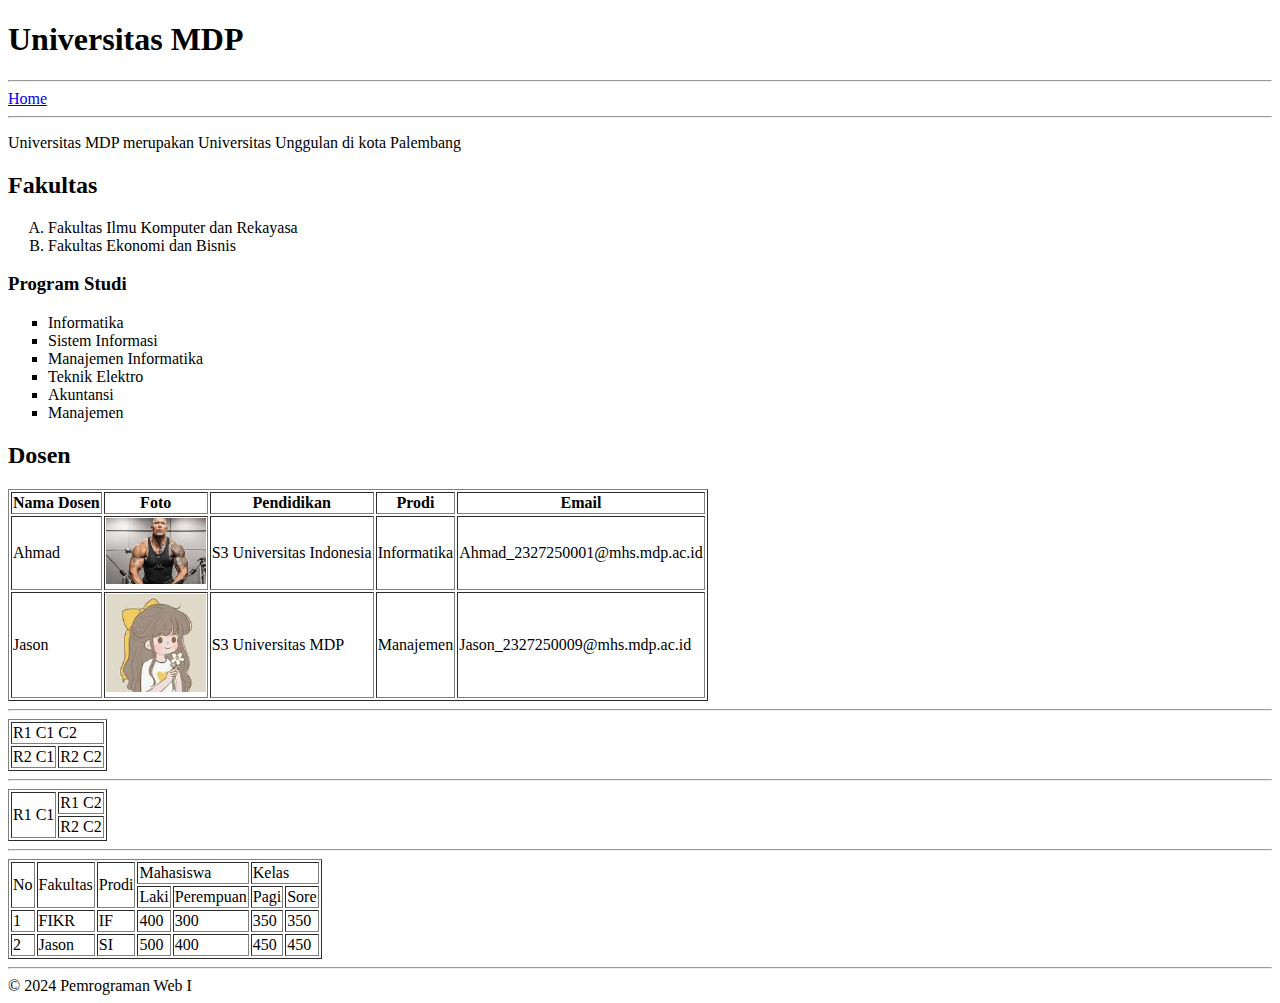
<file: index.html>
<!DOCTYPE html>
<html lang="en">
<head>
    <meta charset="UTF-8">
    <meta name="viewport" content="width=device-width, initial-scale=1.0">
    <title>Universitas MDP</title>
</head>
<body>
    <!-- Heading -->
    <h1>Universitas MDP</h1>
    <!-- link navigasi -->
    <hr>
        <a href="daftar.html">Home</a>
    <hr>
    <!-- ini komentar -->
    <p>Universitas MDP merupakan Universitas Unggulan di kota Palembang</p>

    <h2>Fakultas</h2>
    <!-- Order list dan Unorder list -->
    <ol type = "A">
        <li>Fakultas Ilmu Komputer dan Rekayasa</li>
        <li>Fakultas Ekonomi dan Bisnis</li>
    </ol>

    <h3>Program Studi</h3>
    <ul type = "square">
        <li>Informatika</li>
        <li>Sistem Informasi</li>
        <li>Manajemen Informatika</li>
        <li>Teknik Elektro</li>
        <li>Akuntansi</li>
        <li>Manajemen</li>
    </ul>

    <h2>Dosen</h2>
    <!-- Table -->
    <table border="1">
        <!-- Table <tr> -->
            <tr>
                <!-- Kolom <th>/<td> -->
                    <th>Nama Dosen</th>
                    <th>Foto</th>
                    <th>Pendidikan</th>
                    <th>Prodi</th>
                    <th>Email</th>
            </tr>
            <tr>
                <td>Ahmad</td>
                <td><img src="img/gambar.jpg" alt="Ahmad" width="100 px"></td>
                <td>S3 Universitas Indonesia</td>
                <td>Informatika</td>
                <td>Ahmad_2327250001@mhs.mdp.ac.id</td>
            </tr>
            <tr>
                <td>Jason</td>
                <td><img src="img/download.jpg" alt="Jason" width="100 px"></td>
                <td>S3 Universitas MDP</td>
                <td>Manajemen</td>
                <td>Jason_2327250009@mhs.mdp.ac.id</td>
            </tr>
    </table>

    <hr>
    <!-- colspan -->
    <table border="1">
        <tr>
            <td colspan="2">R1 C1 C2</td>
        </tr>
        <tr>
            <td>R2 C1</td>
            <td>R2 C2</td>
        </tr>
    </table>

    <hr>

    <!-- Rowspan -->
    <table border="1">
        <tr>
            <td rowspan="2">R1 C1</td>
            <td>R1 C2</td>
        </tr>
        <tr>
            <td>R2 C2</td>
        </tr>
    </table>
    
    <hr>

    <table border="1">
        <tr>
            <td rowspan="2">No</td>
            <td rowspan="2">Fakultas</td>
            <td rowspan="2">Prodi</td>
            <td colspan="2">Mahasiswa</td>
            <td colspan="2">Kelas</td>
        </tr>
        <tr>
            <td>Laki</td>
            <td>Perempuan</td>
            <td>Pagi</td>
            <td>Sore</td>
         </tr>
         <tr>
            <td>1</td>
            <td>FIKR</td>
            <td>IF</td>
            <td>400</td>
            <td>300</td>
            <td>350</td>
            <td>350</td>        
        </tr>
        <tr>
            <td>2</td>
            <td>Jason</td>
            <td>SI</td>
            
            <td>500</td>
            <td>400</td>
            <td>450</td>
            <td>450</td>
        </tr>
    </table>

    <hr>
    &copy; 2024 Pemrograman Web I
</body>
</html>
</file>
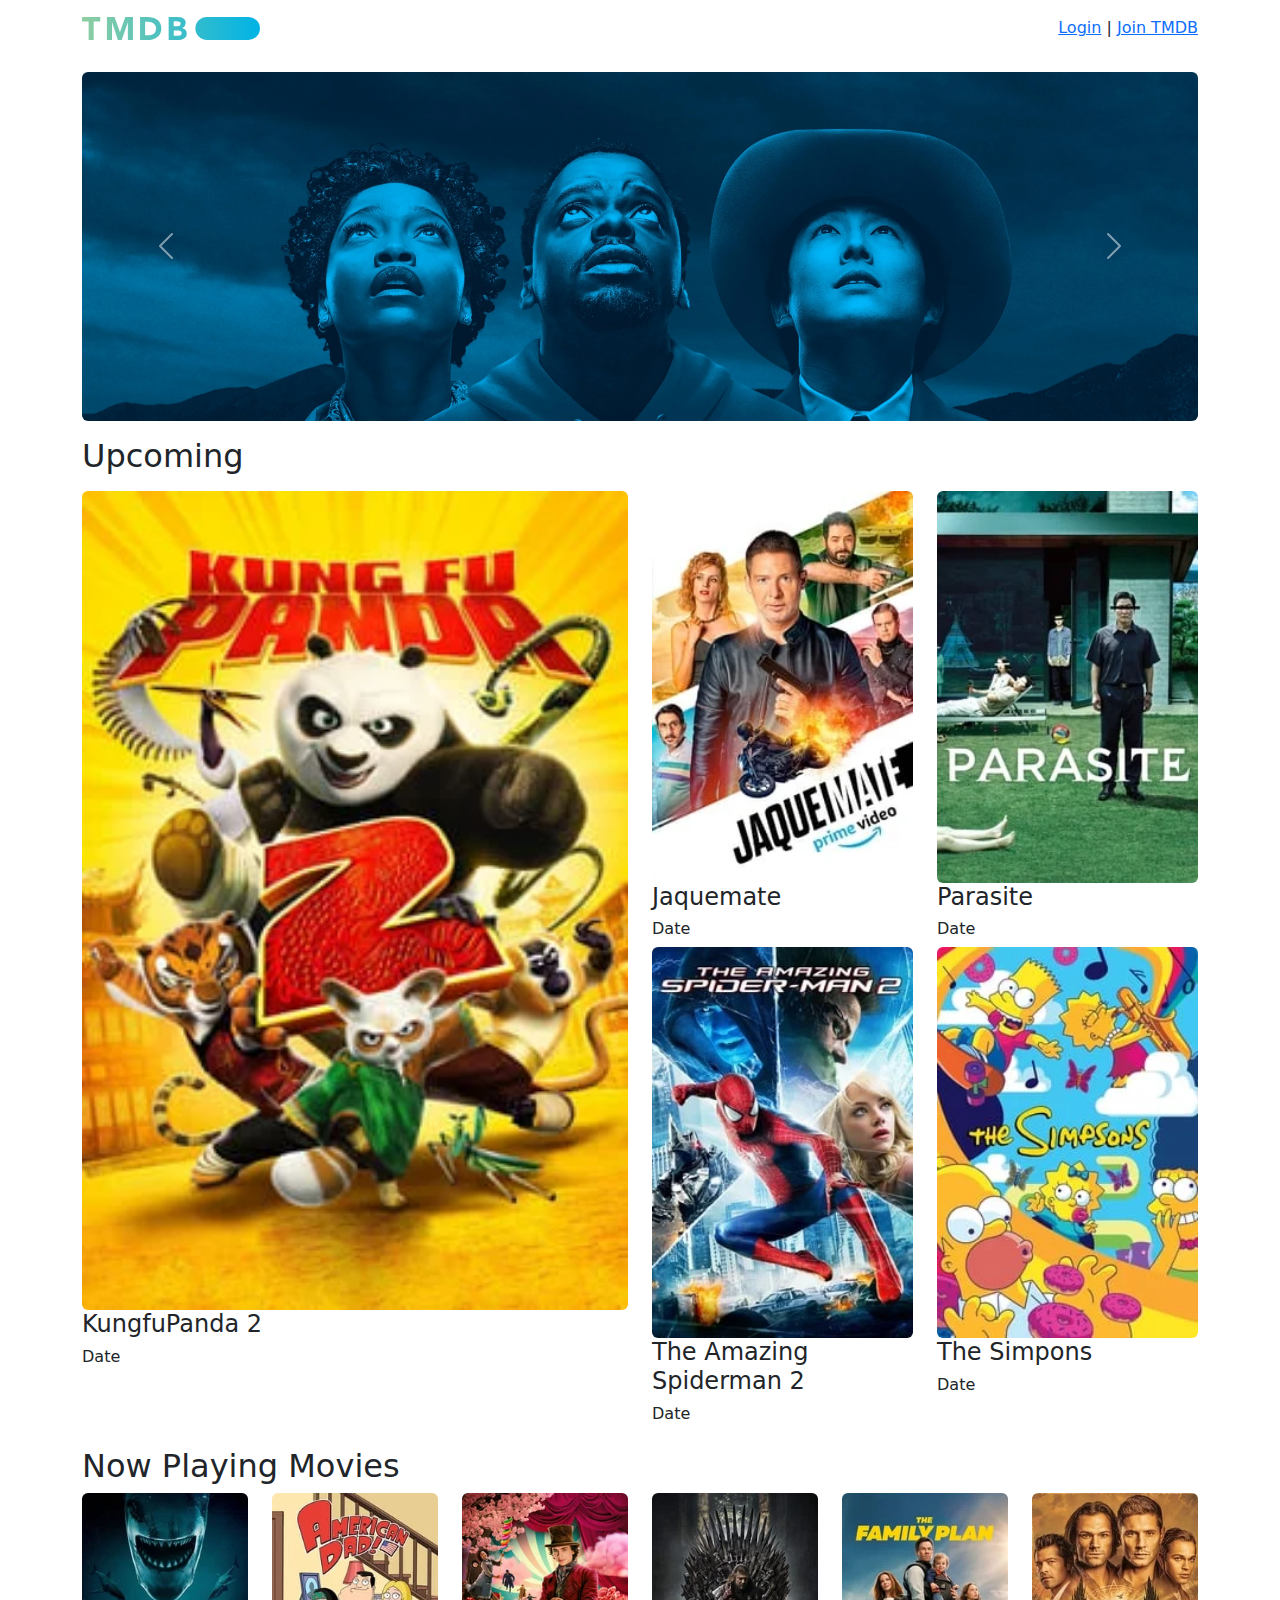
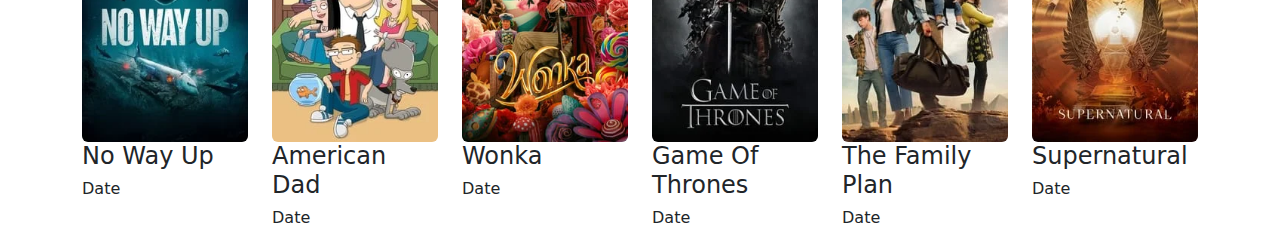
<file: bs/index.html>
<!DOCTYPE html>
<html lang="en">

<head>
    <meta charset="UTF-8">
    <meta name="viewport" content="width=device-width, initial-scale=1.0">
    <title>Document</title>
    <!-- CSS -->
    <link href="https://cdn.jsdelivr.net/npm/bootstrap@5.3.3/dist/css/bootstrap.min.css" rel="stylesheet"
        integrity="sha384-QWTKZyjpPEjISv5WaRU9OFeRpok6YctnYmDr5pNlyT2bRjXh0JMhjY6hW+ALEwIH" crossorigin="anonymous">
</head>

<body>
    <div class="container">
        <div class="row mt-3">
            <!-- awal logo dank link nav -->
            <div class="col-lg-4 col-sm-4">
                <!-- Logo TMDB -->
                <img src="img/logo.svg" width="50%" class="img-fluid">
            </div>
            <div class="col-lg-8 col-sm-8 text-end">
                <!-- link nav -->
                <a href="#">Login</a> | <a href="#">Join TMDB</a>
                <p class="text-end"></p>
            </div>
        </div>
        <!-- akhir logo dan link nav -->

        <!-- awal banner / carousel -->
        <div class="row mt-3">
            <div class="col-lg-12">
                <div id="carouselExampleAutoplaying" class="carousel slide" data-bs-ride="carousel">
                    <div class="carousel-inner">
                        <div class="carousel-item active">
                            <img src="img/back.webp" class="d-block w-100 rounded" alt="...">
                        </div>
                        <div class="carousel-item">
                            <img src="img/back1.webp" class="d-block w-100 rounded" alt="...">
                        </div>
                        <div class="carousel-item">
                            <img src="img/back2.webp" class="d-block w-100 rounded" alt="...">
                        </div>
                    </div>
                    <button class="carousel-control-prev" type="button" data-bs-target="#carouselExampleAutoplaying"
                        data-bs-slide="prev">
                        <span class="carousel-control-prev-icon" aria-hidden="true"></span>
                        <span class="visually-hidden">Previous</span>
                    </button>
                    <button class="carousel-control-next" type="button" data-bs-target="#carouselExampleAutoplaying"
                        data-bs-slide="next">
                        <span class="carousel-control-next-icon" aria-hidden="true"></span>
                        <span class="visually-hidden">Next</span>
                    </button>
                </div>
            </div>
        </div>
        <!-- akhir banner -->

        <!-- Awal Upcoming -->
        <h2 class="mt-3">Upcoming</h2>
        <div class="row mt-3">
            <div class="col-lg-6">
                <img src="img/KungfuPanda.webp" alt="" class="d-block w-100 rounded">
                <h4>KungfuPanda 2</h4>
                <h6>Date</h6>
            </div>

            <div class="col-lg-6">
                <div class="row">
                    <div class="col-lg-6">
                        <img src="img/Jaquemate.webp" alt="" class="d-block w-100 rounded">
                        <h4>Jaquemate</h4>
                        <h6>Date</h6>
                    </div>

                    <div class="col-lg-6">
                        <img src="img/Parasite.webp" alt="" class="d-block w-100 rounded">
                        <h4>Parasite</h4>
                        <h6>Date</h6>
                    </div>

                    <div class="col-lg-6">
                        <img src="img/TheAmazingSpiderman2.webp" alt="" class="d-block w-100 rounded">
                        <h4>The Amazing Spiderman 2</h4>
                        <h6>Date</h6>
                    </div>

                    <div class="col-lg-6">
                        <img src="img/Thesimpons.webp" alt="" class="d-block w-100 rounded">
                        <h4>The Simpons</h4>
                        <h6>Date</h6>
                    </div>
                </div>
            </div>
        </div>


        <!-- awal now playing movie -->
        <h2 class="mt-3">Now Playing Movies</h2>
        <div class="row">
            <div class="col-lg-2 col-sm-6">
                <img src="img/img.webp" alt="" class="d-block w-100 rounded">
                <h4>No Way Up</h4>
                <h6>Date</h6>
            </div>

            <div class="col-lg-2 col-sm-6">
                <img src="img/img1.webp" alt="" class="d-block w-100 rounded">
                <h4>American Dad</h4>
                <h6>Date</h6>
            </div>

            <div class="col-lg-2 col-sm-6">
                <img src="img/img2.webp" alt="" class="d-block w-100 rounded">
                <h4>Wonka</h4>
                <h6>Date</h6>
            </div>

            <div class="col-lg-2 col-sm-6">
                <img src="img/img3.webp" alt="" class="d-block w-100 rounded">
                <h4>Game Of Thrones</h4>
                <h6>Date</h6>
            </div>

            <div class="col-lg-2 col-sm-6">
                <img src="img/img4.webp" alt="" class="d-block w-100 rounded">
                <h4>The Family Plan</h4>
                <h6>Date</h6>
            </div>

            <div class="col-lg-2 col-sm-6">
                <img src="img/img5.webp" alt="" class="d-block w-100 rounded">
                <h4>Supernatural</h4>
                <h6>Date</h6>
            </div>
        </div>
        <!-- akhir now playing movie -->
    </div>

    <!-- JS -->
    <script src="https://cdn.jsdelivr.net/npm/bootstrap@5.3.3/dist/js/bootstrap.bundle.min.js"
        integrity="sha384-YvpcrYf0tY3lHB60NNkmXc5s9fDVZLESaAA55NDzOxhy9GkcIdslK1eN7N6jIeHz"
        crossorigin="anonymous"></script>

</body>

</html>
</file>
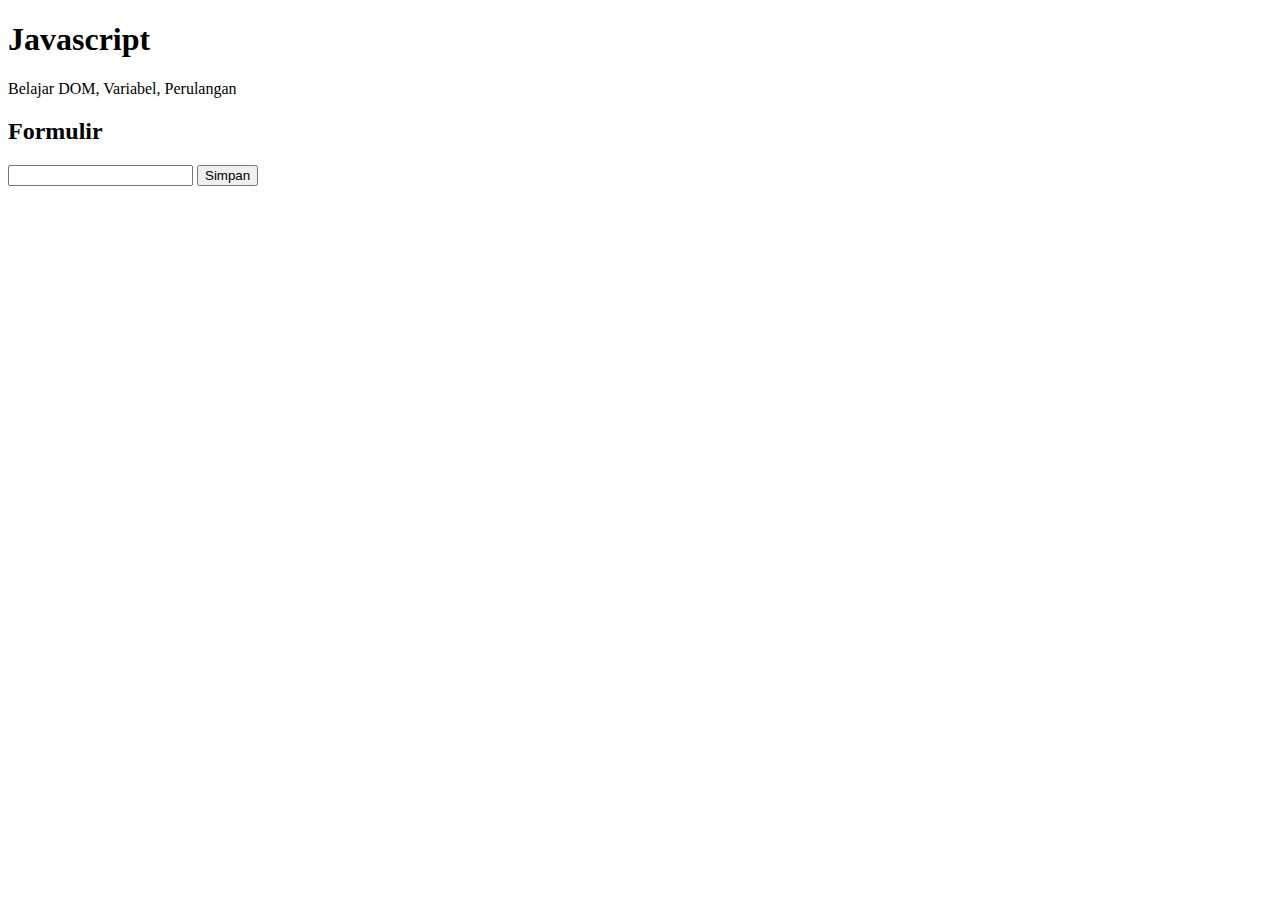
<file: bs/JavaScript/index.html>
<!DOCTYPE html>
<html lang="en">
<head>
    <meta charset="UTF-8">
    <meta name="viewport" content="width=device-width, initial-scale=1.0">
    <title>Javascrip</title>
</head>
<body>
    <h1 id="judul"></h1>
    <p id="deskripsi"></p>
   
    <h2>Formulir</h2>
    <input type="text" id="nama">
    <button id="simpan">Simpan</button>

    <ul id="list"></ul>

    <!-- Panggil File Javascript -->
    <script src="script.js"></script>
</body>
</html>
</file>
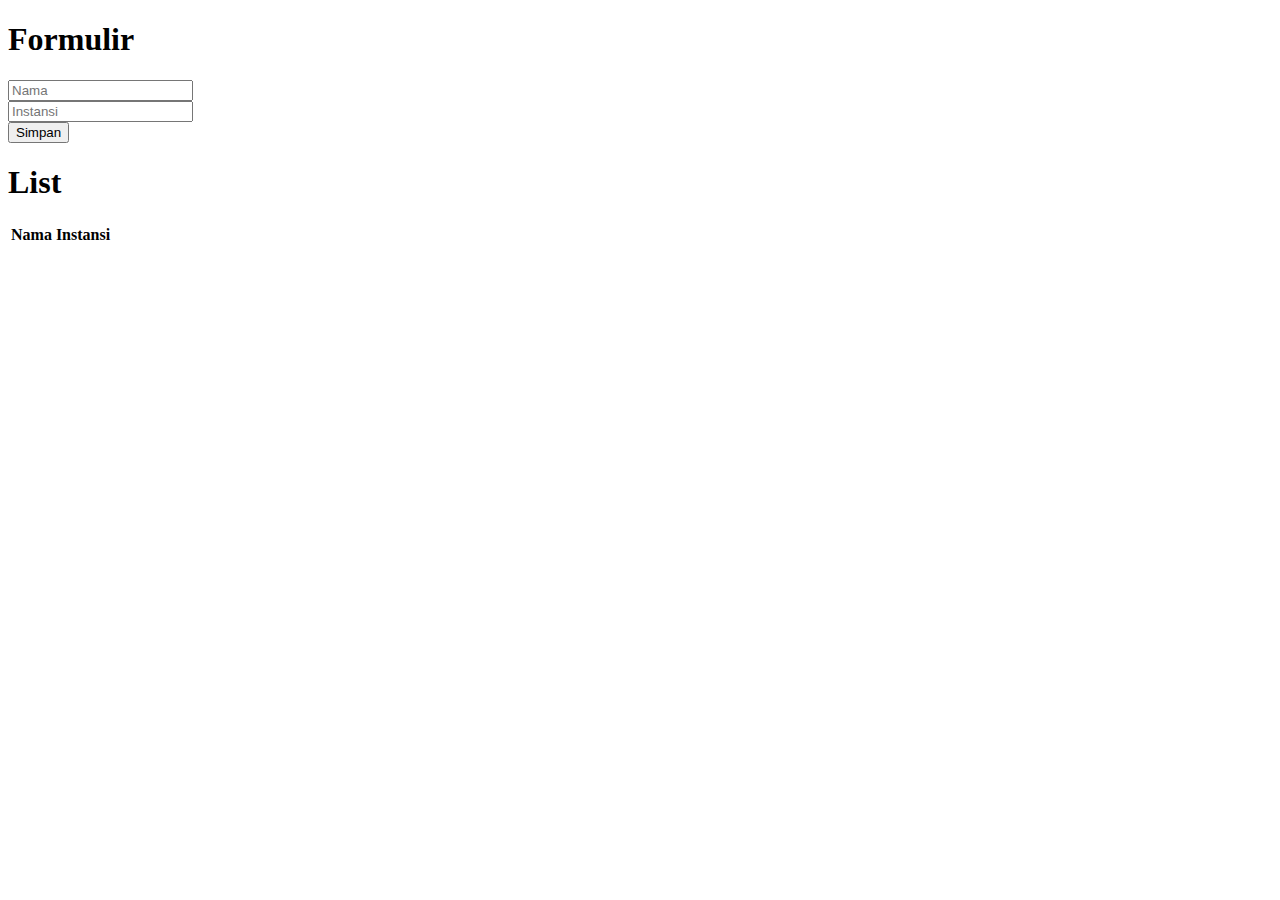
<file: bs/JavaScript/latihan/index.html>
<!DOCTYPE html>
<html lang="en">
<head>
    <meta charset="UTF-8">
    <meta name="viewport" content="width=device-width, initial-scale=1.0">
    <title>Document</title>
</head>
<body>
    <h1>Formulir</h1>
    <input type="text" id="nama" placeholder="Nama"><br>
    <input type="text" id="instansi" placeholder="Instansi"><br>
    <button id="simpan">Simpan</button>

    <h1>List</h1>
    <table>
        <thead>
            <tr>
            <th>Nama</th>
            <th>Instansi</th>
            </tr>
        </thead>
        <tbody id="list"></tbody>
    </table>

    <script src="script.js"></script>
</body>
</html>
</file>
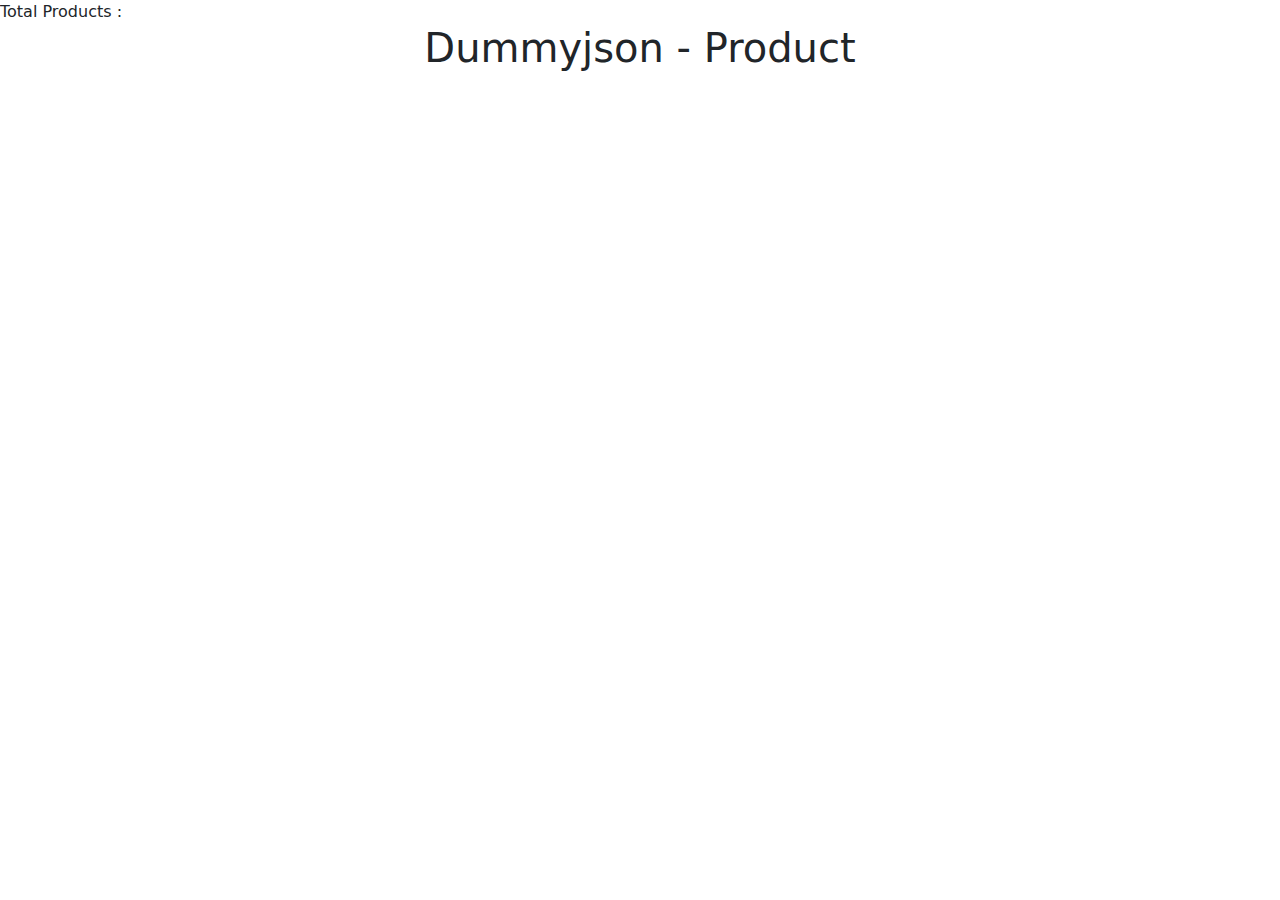
<file: bs/JavaScript/fetchAPI/products/index.html>
<!DOCTYPE html>
<html lang="en">
<head>
    <meta charset="UTF-8">
    <meta name="viewport" content="width=device-width, initial-scale=1.0">
    <title>Document</title>
    <link href="https://cdn.jsdelivr.net/npm/bootstrap@5.3.3/dist/css/bootstrap.min.css" rel="stylesheet" integrity="sha384-QWTKZyjpPEjISv5WaRU9OFeRpok6YctnYmDr5pNlyT2bRjXh0JMhjY6hW+ALEwIH" crossorigin="anonymous">
</head>
<body>
    Total Products : <label id="total"></label>
    <h1 class="text-center">Dummyjson - Product</h1>
    <div id="container">
        <div class="row" id="list"></div>
    </div>

    
    <script src="script.js"></script>
    <script src="https://cdn.jsdelivr.net/npm/bootstrap@5.3.3/dist/js/bootstrap.bundle.min.js" integrity="sha384-YvpcrYf0tY3lHB60NNkmXc5s9fDVZLESaAA55NDzOxhy9GkcIdslK1eN7N6jIeHz" crossorigin="anonymous"></script>
</body>
</html>
</file>
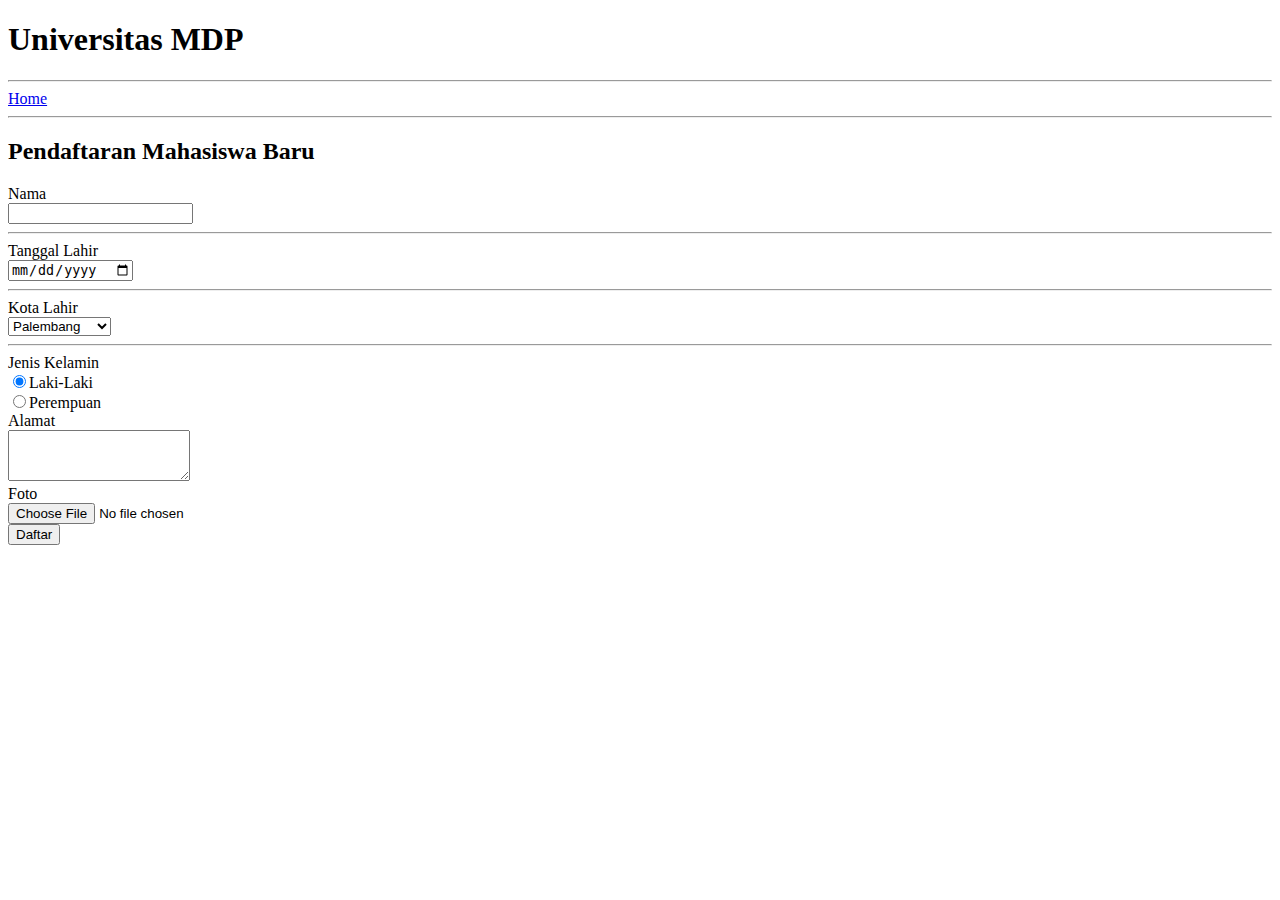
<file: daftar.html>
<!DOCTYPE html>
<html lang="en">
<head>
    <meta charset="UTF-8">
    <meta name="viewport" content="width=device-width, initial-scale=1.0">
    <title>Document</title>
</head>
<body>
    <h1>Universitas MDP</h1>
    <hr>
    <a href="index.html">Home</a>
    <hr>

    <h2>Pendaftaran Mahasiswa Baru</h2>
    <form action="proses.php" method="post">
        Nama <br>
        <input type="text" name="nama" id="nama" required><hr>

        Tanggal Lahir <br>
        <input type="date" name="tgl_lahir" id="tgl_lahir" required><hr>

        Kota Lahir <br>
        <select name="kota_lahir" id="kota_lahir">
        <option value="PLG">Palembang</option>
        <option value="LLG">Lubuk Lingau</option>
        <option value="JKT">Jakarta</option>
        </select><hr>

        Jenis Kelamin <br>
        <input type="radio" name="jkl" id="jkl" value="L" checked>Laki-Laki <br>
        <input type="radio" name="jkl" id="jkl" value="P">Perempuan <br>

        Alamat <br>
        <textarea name="alamat" id="alamat" cols="20" rows="3"></textarea><br>

        Foto <br>
        <input type="file" name="foto" id="foto" accept="image/*"><br>


        <button type="submit">Daftar</button>
    </form>
    
</body>
</html>
</file>
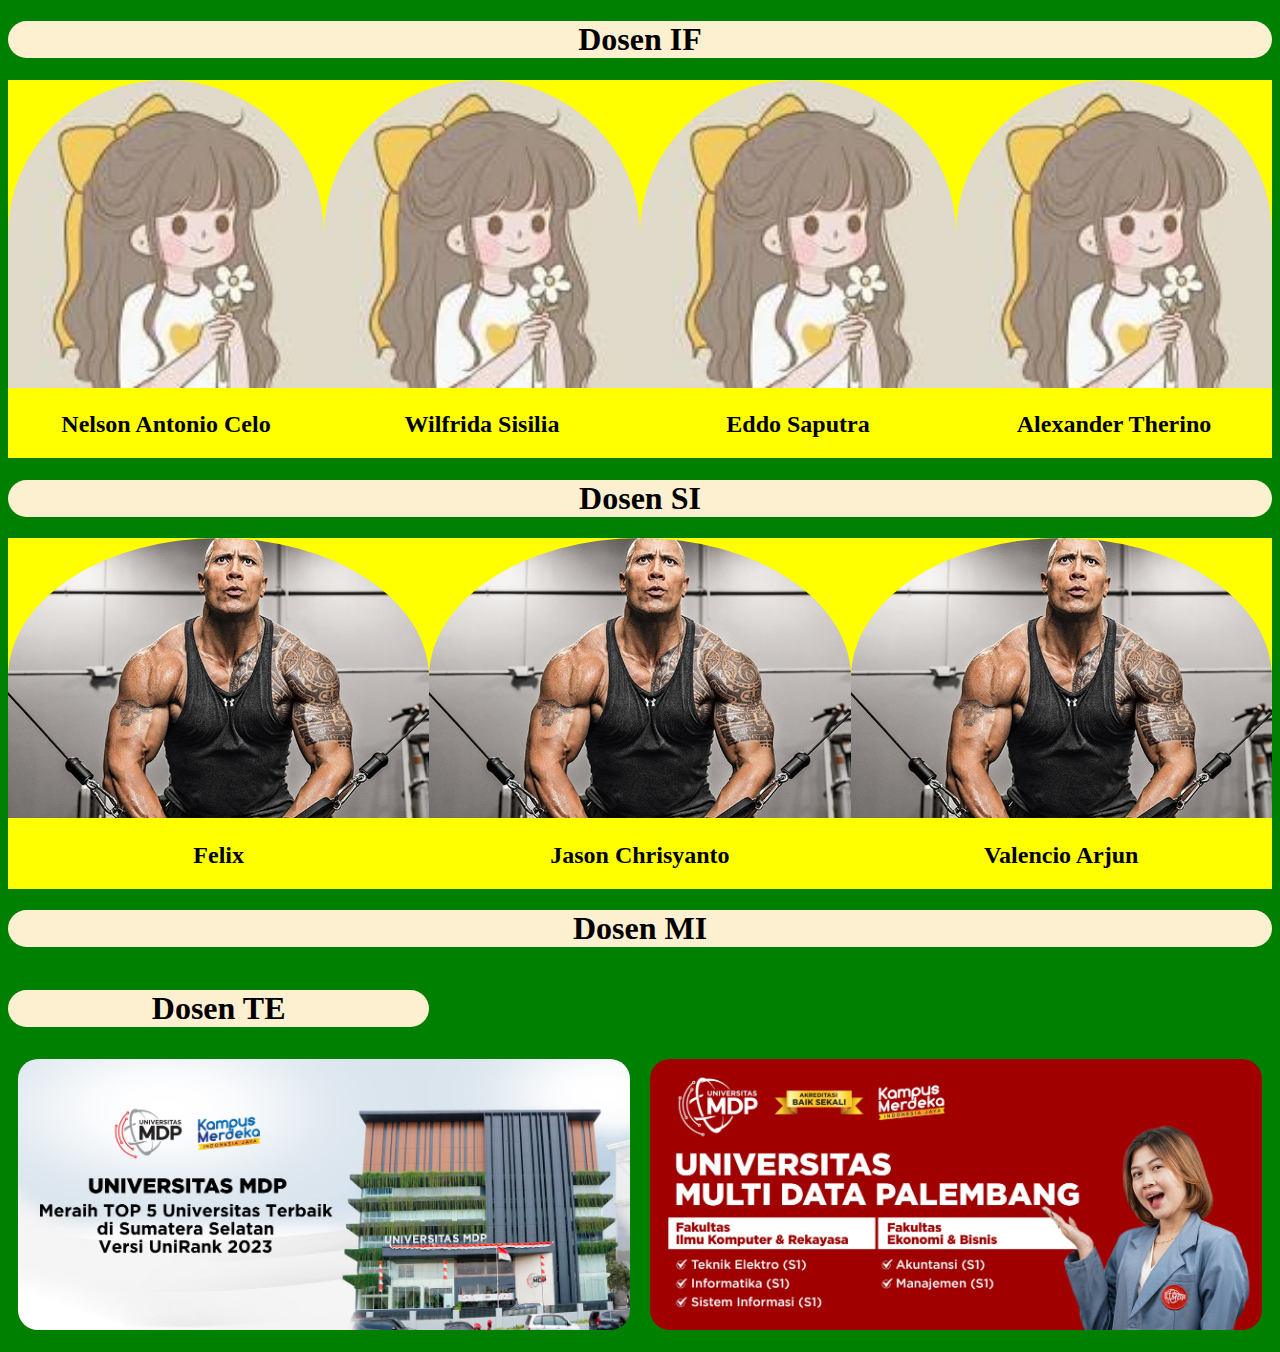
<file: dosen.html>
<!DOCTYPE html>
<html lang="en">
<head>
    <meta charset="UTF-8">
    <meta name="viewport" content="width=device-width, initial-scale=1.0">
    <title>Dosen</title>
    <link rel="stylesheet" href="style.css">
</head>
<body>
    <h1 class="text-center bg-primary rounded">Dosen IF</h1>
<div class="row">
    <!-- Dosen 1 -->
    <div class="col col-sm-6">
        <img src="img/download.jpg" alt="" class="img-responsive img-rounded ">
        <h2 class="text-center">Nelson Antonio Celo</h2>
    </div>

    <!-- Dosen 2 -->
    <div class="col col-sm-6">
        <img src="img/download.jpg" alt="" class="img-responsive img-rounded">
        <h2 class="text-center">Wilfrida Sisilia</h2>
    </div>

    <!-- Dosen 3 -->
    <div class="col col-sm-6">
        <img src="img/download.jpg" alt="" class="img-responsive img-rounded">
        <h2 class="text-center">Eddo Saputra</h2>
    </div>

    <!-- Dosen 4 -->
    <div class="col col-sm-6">
        <img src="img/download.jpg" alt="" class="img-responsive img-rounded">
        <h2 class="text-center">Alexander Therino</h2>
    </div>
</div>

<div class="row">
    <h1 class="text-center bg-primary rounded">Dosen SI</h1>

    <!-- Dosen 1 -->
    <div class="col-sm-12 col-lg-4">
        <img src="img/gambar.jpg" alt="" class="img-responsive img-rounded ">
        <h2 class="text-center">Felix</h2>
    </div>

    <!-- Dosen 2 -->
    <div class="col-sm-12 col-lg-4">
        <img src="img/gambar.jpg" alt="" class="img-responsive img-rounded">
        <h2 class="text-center">Jason Chrisyanto</h2>
    </div>

    <!-- Dosen 3 -->
    <div class="col-sm-12 col-lg-4">
        <img src="img/gambar.jpg" alt="" class="img-responsive img-rounded">
        <h2 class="text-center">Valencio Arjun</h2>
    </div>
</div>

<div class="row">
    <h1 class="text-center bg-primary rounded col-7">Dosen MI</h1>

    <h1 class="text-center bg-primary rounded col-3">Dosen TE</h1>
</div>

<div class="row">
    <div class="col-lg-6 p1">
        <img src="img/mdp.jpg" alt="" class="img-responsive rounded">
    </div>
    <div class="col-lg-6 p1">
        <img src="img/mdp2.jpg" alt="" class="img-responsive rounded">
    </div>
</div>
    
</body>
</html>
</file>
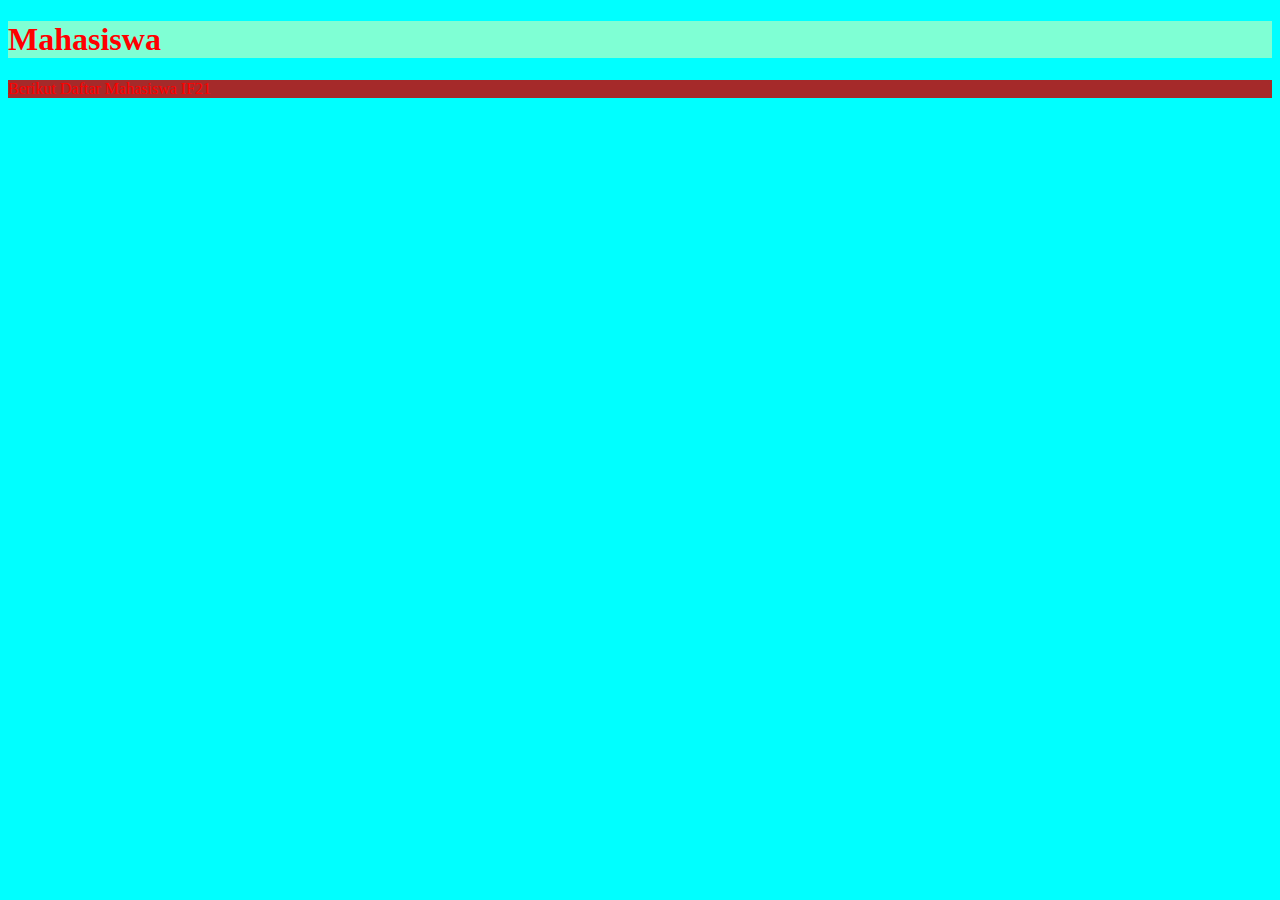
<file: mahasiswa.html>
<!DOCTYPE html>
<html lang="en">
<head>
    <meta charset="UTF-8">
    <meta name="viewport" content="width=device-width, initial-scale=1.0">
    <title>Mahasiswa</title>
    <!-- Internal CSS -->
    <style>
         /* Class Selector */
        .text-danger{
            color: red;
        }

        /* Element Selector */
        body{background-color: aqua;}

        /* ID Selector */
        #para1{
            background-color: brown;
        }
    </style>
</head>
<body>
    <!-- Inline CSS -->
    <h1 style="color: red; background-color: aquamarine;">Mahasiswa</h1>

    <p class="text-danger" id="para1">Berikut Daftar Mahasiswa IF21</p>
</body>
</html>
</file>
<file: style.css>
*{
    box-sizing: border-box;
}
/* Elemnt Selector */
/* ref colorhunt.co */
body{
    background-color: #8E7AB5;
}

/* CSS Tablet */
@media screen and (min-width: 600px) {
    body{
        background-color: yellow;
    }

    .col-sm-6{
        width: 50%;
        float: left;
    }

    .col-sm-12{
        width: 100%;
        float: left;
    }

} 

/* CSS Desktop */
@media screen and (min-width: 992px) {
    body{
        background-color: green;
    }

    
    /* Class Selector */
.col{
    width: 25%;
    background-color: yellow;
    float: left;
    }

.col-lg-4{
    width: 33.33%;
    background-color: yellow;
    float: left;
}

.col-lg-6{
    width: 50%;
    float: left;
}

.col-3{
    width: 33.33%;
    background-color: lightgreen;
    float: left;

.col-7{
        width: 66.67%;
        background-color: lightblue;
        float: left;
    }
}

}

.img-responsive{
    width: 100%;
}

.text-center{
    text-align: center;
}

.bg-primary{
    background-color: #fdf0d1;
}

.rounded{
    border-radius: 20px;
}

.img-rounded{
    /* top-left top-right bottom-right bottom-left */
    border-radius: 50% 50% 0 0 ;
}

.row::after{
    content: "";
    clear: both;
    display: table;
}





.p1{
    padding: 10px;
}
</file>
